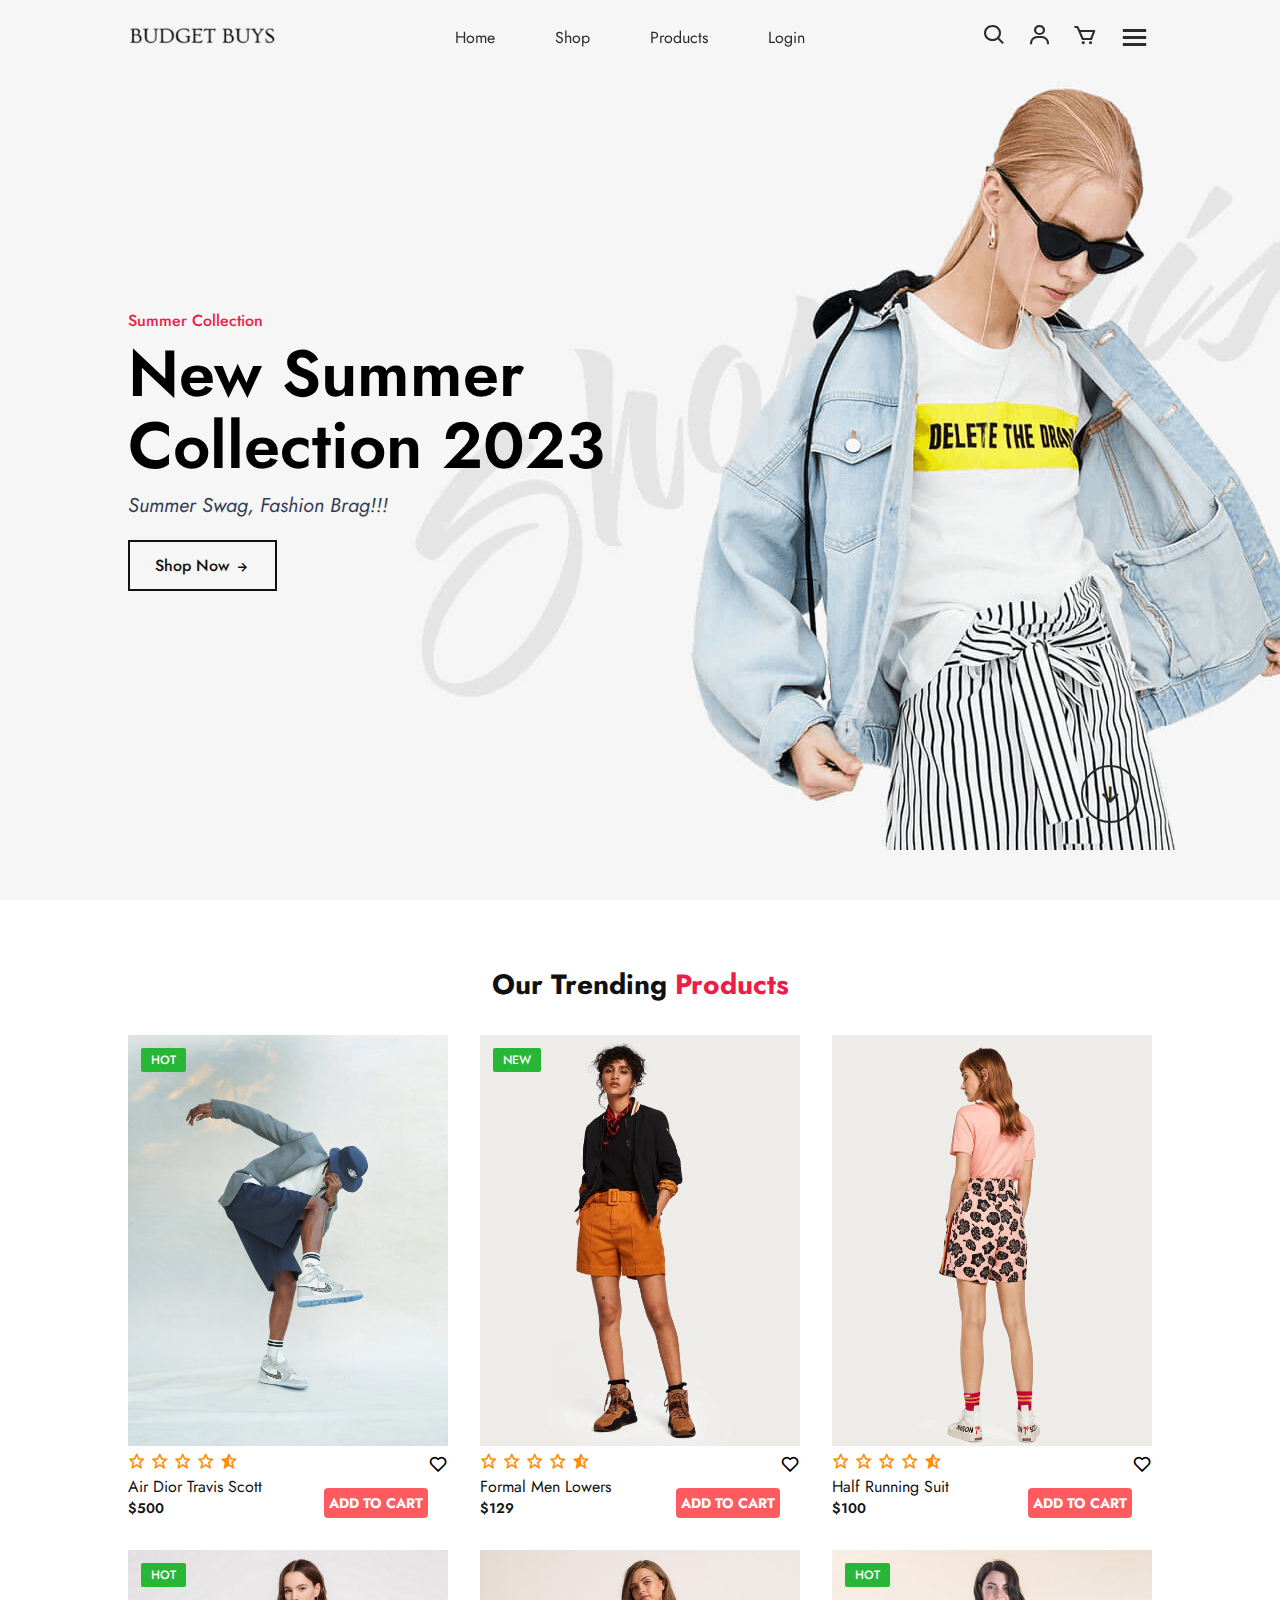
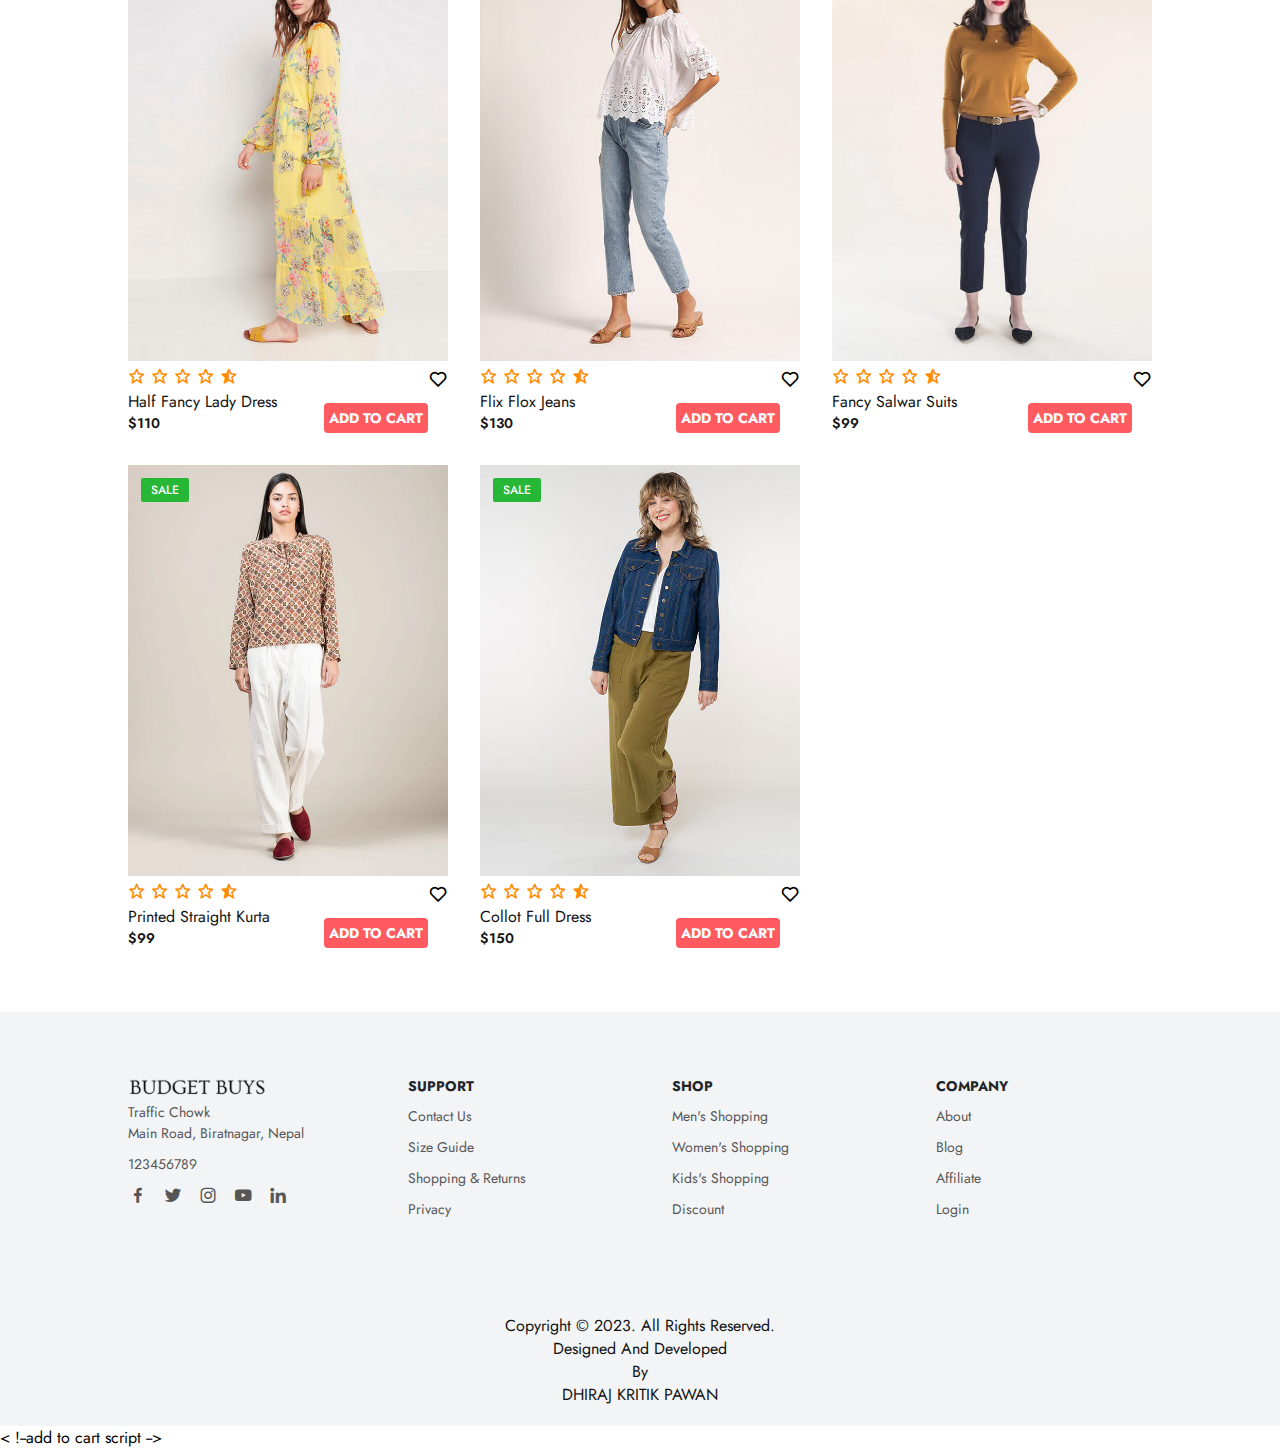
<file: index.html>
<!DOCTYPE html>
<html lang="en">
  <head>
    <meta charset="UTF-8" />
    <meta http-equiv="X-UA-Compatible" content="IE=edge" />
    <meta name="viewport" content="width=device-width, initial-scale=1.0" />
    <title>Ecommerce Responsive full website</title>
    <!-- CSS-link -->
    <link rel="stylesheet" href="style.css" />

    <link rel="preconnect" href="https://fonts.googleapis.com" />
    <link rel="preconnect" href="https://fonts.gstatic.com" crossorigin />
    <link
      href="https://fonts.googleapis.com/css2?family=Jost:wght@100;200;300;400;500;600;700&display=swap"
      rel="stylesheet"
    />

    <link
      rel="stylesheet"
      href="https://cdnjs.cloudflare.com/ajax/libs/font-awesome/6.2.1/css/all.min.css"
      integrity="sha512-MV7K8+y+gLIBoVD59lQIYicR65iaqukzvf/nwasF0nqhPay5w/9lJmVM2hMDcnK1OnMGCdVK+iQrJ7lzPJQd1w=="
      crossorigin="anonymous"
      referrerpolicy="no-referrer"
    />

    <link
      rel="stylesheet"
      href="https://unpkg.com/boxicons@latest/css/boxicons.min.css"
    />
  </head>
  <body>
    <header>
      <a href="#" class="logo"><img src="image/logo.png" alt="" /></a>

      <ul class="navmenu">
        <li><a href="#">home</a></li>
        <li><a href="#">shop</a></li>
        <li><a href="#">products</a></li>
        <li><a href="login.html">login</a></li>
      </ul>

      <div class="nav-icon">
        <a href="#"><i class="bx bx-search"></i></a>
        <a href="#"><i class="bx bx-user"></i></a>
        <a><i class="bx bx-cart"></i></a>

        <div class="bx bx-menu" id="menu-icon"></div>
      </div>
    </header>

    <!-- cart-section -->
    <div class="cart cart-remove"></div>

    <section class="main-home">
      <div class="main-text">
        <h5>Summer Collection</h5>
        <h1>
          New Summer <br />
          Collection 2023
        </h1>
        <p>Summer Swag, Fashion Brag!!!</p>

        <a href="#" class="main-btn"
          >Shop Now <i class="bx bx-right-arrow-alt"></i
        ></a>
      </div>

      <div class="down-arrow">
        <a href="#trending" class="down"
          ><i class="bx bx-down-arrow-alt"></i
        ></a>
      </div>
    </section>

    <!-- trending-products-section -->
    <section class="trending-product" id="trending">
      <div class="center-text">
        <h2>Our Trending <span>products</span></h2>
      </div>

      <div class="products">
        <div class="row">
          <img src="image/1.png" alt="" />
          <div class="product-text">
            <h5>Hot</h5>
          </div>
          <div class="heart-icon">
            <i class="bx bx-heart"></i>
          </div>
          <div class="ratting">
            <i class="bx bx-star"></i>
            <i class="bx bx-star"></i>
            <i class="bx bx-star"></i>
            <i class="bx bx-star"></i>
            <i class="bx bxs-star-half"></i>
          </div>

          <div class="price">
            <h4>Air Dior Travis Scott</h4>
            <p>$500</p>
          </div>

          <!-- Add to Cart button -->
          <button class="add-to-cart-btn">Add to Cart</button>
        </div>

        <!--</div> -->

        <div class="row">
          <img src="image/2.jpg" alt="" />
          <div class="product-text">
            <h5>New</h5>
          </div>
          <div class="heart-icon">
            <i class="bx bx-heart"></i>
          </div>
          <div class="ratting">
            <i class="bx bx-star"></i>
            <i class="bx bx-star"></i>
            <i class="bx bx-star"></i>
            <i class="bx bx-star"></i>
            <i class="bx bxs-star-half"></i>
          </div>

          <div class="price">
            <h4>Formal Men Lowers</h4>
            <p>$129</p>
          </div>
          <!-- Add to Cart button -->
          <button class="add-to-cart-btn">Add to Cart</button>
        </div>

        <div class="row">
          <img src="image/3.jpg" alt="" />

          <div class="heart-icon">
            <i class="bx bx-heart"></i>
          </div>
          <div class="ratting">
            <i class="bx bx-star"></i>
            <i class="bx bx-star"></i>
            <i class="bx bx-star"></i>
            <i class="bx bx-star"></i>
            <i class="bx bxs-star-half"></i>
          </div>

          <div class="price">
            <h4>Half Running Suit</h4>
            <p>$100</p>
          </div>
          <!-- Add to Cart button -->
          <button class="add-to-cart-btn">Add to Cart</button>
        </div>

        <div class="row">
          <img src="image/4.jpg" alt="" />
          <div class="product-text">
            <h5>Hot</h5>
          </div>
          <div class="heart-icon">
            <i class="bx bx-heart"></i>
          </div>
          <div class="ratting">
            <i class="bx bx-star"></i>
            <i class="bx bx-star"></i>
            <i class="bx bx-star"></i>
            <i class="bx bx-star"></i>
            <i class="bx bxs-star-half"></i>
          </div>

          <div class="price">
            <h4>Half Fancy Lady Dress</h4>
            <p>$110</p>
          </div>
          <!-- Add to Cart button -->
          <button class="add-to-cart-btn">Add to Cart</button>
        </div>
        <div class="row">
          <img src="image/5.jpg" alt="" />

          <div class="heart-icon">
            <i class="bx bx-heart"></i>
          </div>
          <div class="ratting">
            <i class="bx bx-star"></i>
            <i class="bx bx-star"></i>
            <i class="bx bx-star"></i>
            <i class="bx bx-star"></i>
            <i class="bx bxs-star-half"></i>
          </div>

          <div class="price">
            <h4>Flix Flox Jeans</h4>
            <p>$130</p>
          </div>
          <!-- Add to Cart button -->
          <button class="add-to-cart-btn">Add to Cart</button>
        </div>
        <div class="row">
          <img src="image/6.jpg" alt="" />
          <div class="product-text">
            <h5>Hot</h5>
          </div>
          <div class="heart-icon">
            <i class="bx bx-heart"></i>
          </div>
          <div class="ratting">
            <i class="bx bx-star"></i>
            <i class="bx bx-star"></i>
            <i class="bx bx-star"></i>
            <i class="bx bx-star"></i>
            <i class="bx bxs-star-half"></i>
          </div>

          <div class="price">
            <h4>Fancy Salwar Suits</h4>
            <p>$99</p>
          </div>
          <!-- Add to Cart button -->
          <button class="add-to-cart-btn">Add to Cart</button>
        </div>

        <div class="row">
          <img src="image/7.jpg" alt="" />
          <div class="product-text">
            <h5>Sale</h5>
          </div>
          <div class="heart-icon">
            <i class="bx bx-heart"></i>
          </div>
          <div class="ratting">
            <i class="bx bx-star"></i>
            <i class="bx bx-star"></i>
            <i class="bx bx-star"></i>
            <i class="bx bx-star"></i>
            <i class="bx bxs-star-half"></i>
          </div>

          <div class="price">
            <h4>Printed Straight Kurta</h4>
            <p>$99</p>
          </div>
          <!-- Add to Cart button -->
          <button class="add-to-cart-btn">Add to Cart</button>
        </div>

        <div class="row">
          <img src="image/8.jpg" alt="" />
          <div class="product-text">
            <h5>Sale</h5>
          </div>
          <div class="heart-icon">
            <i class="bx bx-heart"></i>
          </div>
          <div class="ratting">
            <i class="bx bx-star"></i>
            <i class="bx bx-star"></i>
            <i class="bx bx-star"></i>
            <i class="bx bx-star"></i>
            <i class="bx bxs-star-half"></i>
          </div>

          <div class="price">
            <h4>Collot Full Dress</h4>
            <p>$150</p>
          </div>
          <!-- Add to Cart button -->
          <button class="add-to-cart-btn">Add to Cart</button>
        </div>
      </div>
    </section>

    <!-- contact-section -->
    <section class="contact">
      <div class="contact-info">
        <div class="first-info">
          <img src="image/logo.png" alt="" />

          <p>Traffic Chowk <br />Main Road, Biratnagar, Nepal</p>
          <p>123456789</p>

          <div class="social-icon">
            <a href="#"><i class="bx bxl-facebook"></i></a>
            <a href="#"><i class="bx bxl-twitter"></i></a>
            <a href="#"><i class="bx bxl-instagram"></i></a>
            <a href="#"><i class="bx bxl-youtube"></i></a>
            <a href="#"><i class="bx bxl-linkedin"></i></a>
          </div>
        </div>

        <div class="second-info">
          <h4>Support</h4>
          <p>Contact us</p>
          <p>Size Guide</p>
          <p>Shopping & Returns</p>
          <p>Privacy</p>
        </div>

        <div class="third-info">
          <h4>Shop</h4>
          <p>Men's Shopping</p>
          <p>Women's Shopping</p>
          <p>Kids's Shopping</p>
          <p>Discount</p>
        </div>

        <div class="fourth-info">
          <h4>Company</h4>
          <p>About</p>
          <p>Blog</p>
          <p>Affiliate</p>
          <p> Login</p>
        </div>
      </div>
    </section>

    <div class="end-text">
      <p>
        Copyright © 2023. All Rights Reserved.<br />Designed and Developed
        <br />
        By <br />
        DHIRAJ KRITIK PAWAN
      </p>
    </div>
< !--add to cart script -->
    <script>
      const fetchItems = () => {
        const cart = JSON.parse(localStorage.getItem("cart")) || [];
        let cartItems = document.querySelector(".cart");

        cartItems.innerHTML = "";

        let totalPrice = 0;
        if (cart.length > 0) {
          const items = cart.map((item) => {
            totalPrice += +item.price.slice(1) * item.items;
            cartItems.innerHTML += ` <div class="cart-item">
        <div class="img">
          <img src=${item.img} alt="" />
        </div>

        <div class="content">
          <h3>${item.name}</h3>
          <p>${item.price}</p>
        </div>

        <div class="count">
          <!-- create a counter with plus and minus  -->
          <button class='btn' onClick="updateCartMinus('${item.name}')"   > <i class="bx bx-minus"></i></button>
          <span>${item.items}</span>
          <button class='btn' onClick="updateCartPlus('${item.name}')"   > <i class="bx bx-plus"></i></button>
        </div>

        <div class="delete">
          <button class='btn' onClick="deleteItem('${item.name}')"   > <i class="bx bx-trash"></i></button>
          </div>

      </div>`;
          });

          cartItems.innerHTML += `<div class="cart-total">
              
      <h3>Total</h3>
      <p>$${totalPrice}</p>
    </div>`;
        }
      };
          <!--pop up notifi-->
      const displayAlert = () => {
        alert("Item has been added to the cart");
      };
      //fetch items from local storage
      document.addEventListener("DOMContentLoaded", () => {
        document.querySelector(".bx-cart").addEventListener("click", () => {
          document.querySelector(".cart").classList.toggle("cart-remove");
        });

        fetchItems();

        document.querySelectorAll(".add-to-cart-btn").forEach((element) => {
          element.addEventListener("click", () => {
            let price =
              element.parentElement.querySelector(".price p").innerText;
            let name =
              element.parentElement.querySelector(".price h4").innerText;
            let img = element.parentElement.querySelector("img").src;

            const cartItem = {
              name,
              price,
              img,
              items: 1,
            };

            const cart = JSON.parse(localStorage.getItem("cart")) || [];

            let counter = false;
            if (cart.length > 0) {
              const foundItem = cart.map((elem) => {
                if (elem.name === cartItem.name) {
                  elem.items = elem.items + 1;
                  counter = true;
                }
              });
            }

            if (!counter) cart.push(cartItem);

            localStorage.setItem("cart", JSON.stringify(cart));

            fetchItems();
             displayAlert();
          });
        });
      });

      //button click event
      const updateCartMinus = (name) => {
        const cart = JSON.parse(localStorage.getItem("cart")) || [];
        const foundItem = cart.map((elem) => {
          if (elem.name === name) {
            elem.items = elem.items - 1;
          }
        });
        localStorage.setItem("cart", JSON.stringify(cart));
        fetchItems();
      };

      const updateCartPlus = (name) => {
        const cart = JSON.parse(localStorage.getItem("cart")) || [];
        const foundItem = cart.map((elem) => {
          if (elem.name === name) {
            elem.items = elem.items + 1;
          }
        });
        localStorage.setItem("cart", JSON.stringify(cart));
        fetchItems();
      };

      //delete from cart
      const deleteItem = (name) => {
        const cart = JSON.parse(localStorage.getItem("cart")) || [];

        const remaningItem = cart.filter((elem) => {
          return elem.name !== name;
        });

        localStorage.setItem("cart", JSON.stringify(remaningItem));
        fetchItems();
      };
    </script>

    <script src="java.js"></script>
  </body>
</html>
</file>
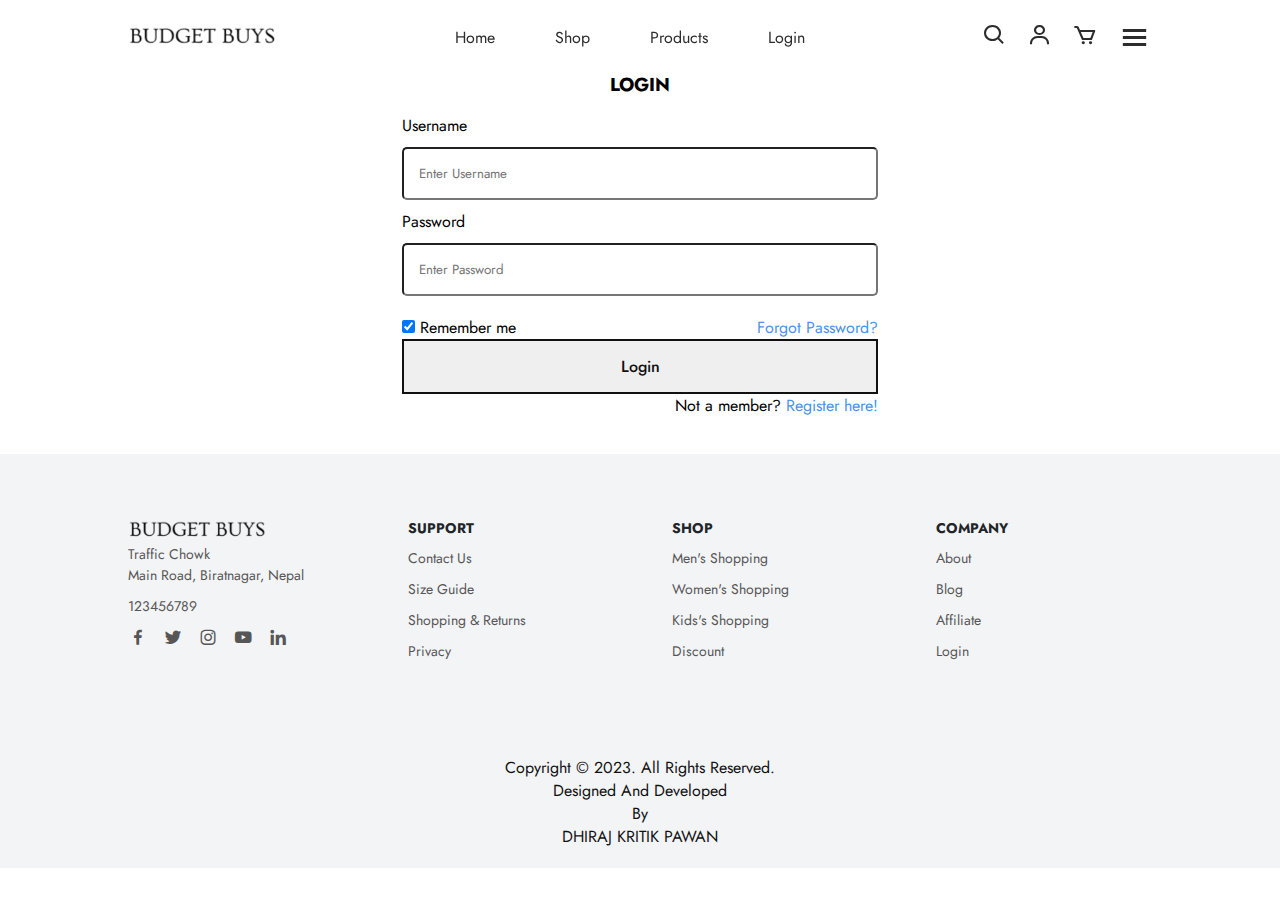
<file: login.html>
<!DOCTYPE html>
<html lang="en">
  <head>
    <meta charset="UTF-8" />
    <meta http-equiv="X-UA-Compatible" content="IE=edge" />
    <meta name="viewport" content="width=device-width, initial-scale=1.0" />
    <title>Ecommerce Responsive full website</title>
    <!-- CSS-link -->
    <link rel="stylesheet" href="style.css" />

    <link rel="preconnect" href="https://fonts.googleapis.com" />
    <link rel="preconnect" href="https://fonts.gstatic.com" crossorigin />
    <link
      href="https://fonts.googleapis.com/css2?family=Jost:wght@100;200;300;400;500;600;700&display=swap"
      rel="stylesheet"
    />

    <link
      rel="stylesheet"
      href="https://cdnjs.cloudflare.com/ajax/libs/font-awesome/6.2.1/css/all.min.css"
      integrity="sha512-MV7K8+y+gLIBoVD59lQIYicR65iaqukzvf/nwasF0nqhPay5w/9lJmVM2hMDcnK1OnMGCdVK+iQrJ7lzPJQd1w=="
      crossorigin="anonymous"
      referrerpolicy="no-referrer"
    />

    <link
      rel="stylesheet"
      href="https://unpkg.com/boxicons@latest/css/boxicons.min.css"
    />
  </head>
  <body>
    <header>
      <a href="#" class="logo"><img src="image/logo.png" alt="" /></a>

      <ul class="navmenu">
        <li><a href="index.html">home</a></li>
        <li><a href="#">shop</a></li>
        <li><a href="#">products</a></li>
        <li><a href="#">login</a></li>
      </ul>

      <div class="nav-icon">
        <a href="#"><i class="bx bx-search"></i></a>
        <a href="#"><i class="bx bx-user"></i></a>
        <a href="#"><i class="bx bx-cart"></i></a>

        <div class="bx bx-menu" id="menu-icon"></div>
      </div>
    </header>
    <!--FORM-->

    <form action="">
      <!-- Headings for the form -->
      <div class="headingsContainer">
        <h3>LOGIN</h3>
      </div>

      <!-- Main container for all inputs -->
      <div class="mainContainer">
        <!-- Username -->
        <label for="username">Username</label>
        <input
          type="text"
          placeholder="Enter Username"
          name="username"
          required
        />

        <!-- Password -->
        <label for="pswrd">Password</label>
        <input
          type="password"
          placeholder="Enter Password"
          name="pswrd"
          required
        />

        <!-- sub container for the checkbox and forgot password link -->
        <div class="subcontainer">
          <label>
            <input type="checkbox" checked="checked" name="remember" /> Remember
            me
          </label>
          <p class="forgotpsd"><a href="#">Forgot Password?</a></p>
        </div>

        <!-- Submit button -->
        <button
          type="submit"
          class="main-btn"
          style="padding: 14px 20px; width: 100%"
        >
          Login
        </button>

        <!-- Sign up link -->
        <p class="register">
          Not a member? <a href="signup.html">Register here!</a>
        </p>
      </div>
    </form>

    <!-- contact-section -->
    <section class="contact">
      <div class="contact-info">
        <div class="first-info">
          <img src="image/logo.png" alt="" />

          <p>Traffic Chowk <br />Main Road, Biratnagar, Nepal</p>
          <p>123456789</p>

          <div class="social-icon">
            <a href="#"><i class="bx bxl-facebook"></i></a>
            <a href="#"><i class="bx bxl-twitter"></i></a>
            <a href="#"><i class="bx bxl-instagram"></i></a>
            <a href="#"><i class="bx bxl-youtube"></i></a>
            <a href="#"><i class="bx bxl-linkedin"></i></a>
          </div>
        </div>

        <div class="second-info">
                <h4>Support</h4>
                <p>Contact us</p>
                <p>Size Guide</p>
                <p>Shopping & Returns</p>
                <p>Privacy</p>
            </div>
        <div class="third-info">
          <h4>Shop</h4>
          <p>Men's Shopping</p>
          <p>Women's Shopping</p>
          <p>Kids's Shopping</p>
          <p>Discount</p>
        </div>

        <div class="fourth-info">
          <h4>Company</h4>
          <p>About</p>
          <p>Blog</p>
          <p>Affiliate</p>
          <p>Login <a href="login.html"><i class=""></i></a>
          </p>
        </div>
      </div>
    </section>

    <div class="end-text">
      <p>Copyright © 2023. All Rights Reserved. <br>Designed and Developed <br> By <br> DHIRAJ KRITIK PAWAN</p>
    </div>

    <script src="java.js"></script>
  </body>
</html>
</file>
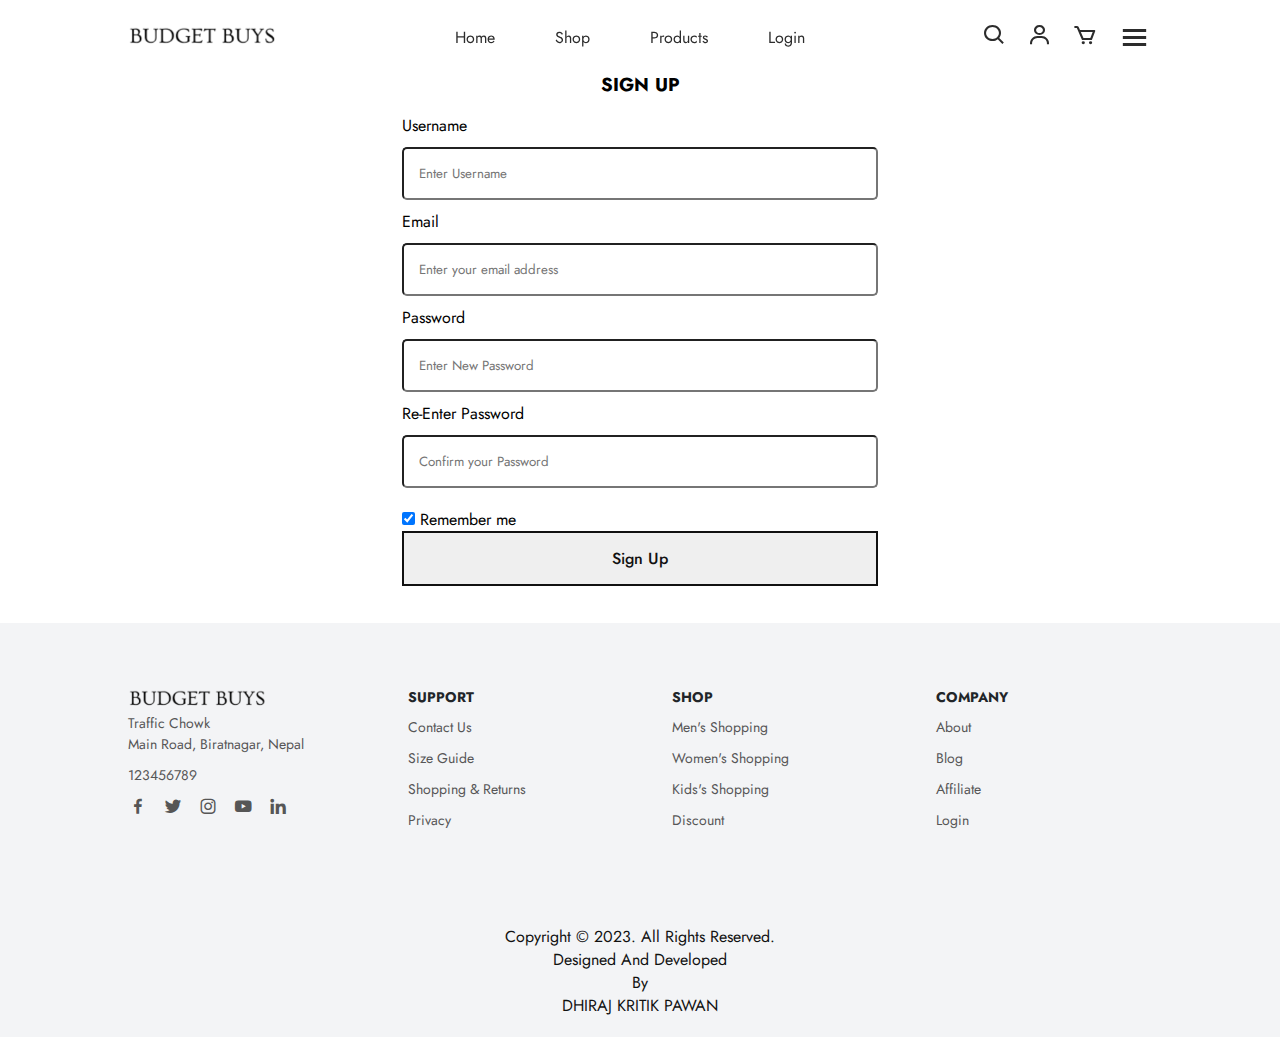
<file: signup.html>
<!DOCTYPE html>
<html lang="en">
  <head>
    <meta charset="UTF-8" />
    <meta http-equiv="X-UA-Compatible" content="IE=edge" />
    <meta name="viewport" content="width=device-width, initial-scale=1.0" />
    <title>Ecommerce Responsive full website</title>
    <!-- CSS-link -->
    <link rel="stylesheet" href="style.css" />

    <link rel="preconnect" href="https://fonts.googleapis.com" />
    <link rel="preconnect" href="https://fonts.gstatic.com" crossorigin />
    <link
      href="https://fonts.googleapis.com/css2?family=Jost:wght@100;200;300;400;500;600;700&display=swap"
      rel="stylesheet"
    />

    <link
      rel="stylesheet"
      href="https://cdnjs.cloudflare.com/ajax/libs/font-awesome/6.2.1/css/all.min.css"
      integrity="sha512-MV7K8+y+gLIBoVD59lQIYicR65iaqukzvf/nwasF0nqhPay5w/9lJmVM2hMDcnK1OnMGCdVK+iQrJ7lzPJQd1w=="
      crossorigin="anonymous"
      referrerpolicy="no-referrer"
    />

    <link
      rel="stylesheet"
      href="https://unpkg.com/boxicons@latest/css/boxicons.min.css"
    />
  </head>
  <body>
    <header>
      <a href="#" class="logo"><img src="image/logo.png" alt="" /></a>

      <ul class="navmenu">
        <li><a href="index.html">home</a></li>
        <li><a href="#">shop</a></li>
        <li><a href="#">products</a></li>
        <li><a href="login.html">login</a></li>
      </ul>

      <div class="nav-icon">
        <a href="#"><i class="bx bx-search"></i></a>
        <a href="#"><i class="bx bx-user"></i></a>
        <a href="#"><i class="bx bx-cart"></i></a>

        <div class="bx bx-menu" id="menu-icon"></div>
      </div>
    </header>
    <!--FORM-->

    <form action="">
      <!-- Headings for the form -->
      <div class="headingsContainer">
        <h3>SIGN UP</h3>
      </div>

      <!-- Main container for all inputs -->
      <div class="mainContainer">
        <!-- Username -->
        <label for="username">Username</label>
        <input
          type="text"
          placeholder="Enter Username"
          name="username"
          required
        />
        <!-- email -->

        <label for="email">Email</label>
        <input
          type="text"
          placeholder="Enter your email address"
          name="username"
          required
x   x           />

        <!-- Password -->
        <label for="pswrd">Password</label>
        <input
          type="password"
          placeholder="Enter New Password"
          name="pswrd"
          required
        />

        <!-- Password -->
        <label for="pswrd">Re-Enter Password</label>
        <input
          type="password"
          placeholder="Confirm your Password"
          name="pswrd"
          required
        />

        <!-- sub container for the checkbox and forgot password link -->
        <div class="subcontainer">
          <label>
            <input type="checkbox" checked="checked" name="remember" /> Remember
            me
          </label>
        </div>

        <!-- Submit button -->
        <button
          type="submit"
          class="main-btn"
          style="padding: 14px 20px; width: 100%"
        >
          Sign up
        </button>
      </div>
    </form>

    <!-- contact-section -->
    <section class="contact">
      <div class="contact-info">
        <div class="first-info">
          <img src="image/logo.png" alt="" />

          <p>Traffic Chowk <br />Main Road, Biratnagar, Nepal</p>
          <p>123456789</p>

          <div class="social-icon">
            <a href="#"><i class="bx bxl-facebook"></i></a>
            <a href="#"><i class="bx bxl-twitter"></i></a>
            <a href="#"><i class="bx bxl-instagram"></i></a>
            <a href="#"><i class="bx bxl-youtube"></i></a>
            <a href="#"><i class="bx bxl-linkedin"></i></a>
          </div>
        </div>

        <div class="second-info">
                <h4>Support</h4>
                <p>Contact us</p>
                <p>Size Guide</p>
                <p>Shopping & Returns</p>
                <p>Privacy</p>
            </div>

        <div class="third-info">
          <h4>Shop</h4>
          <p>Men's Shopping</p>
          <p>Women's Shopping</p>
          <p>Kids's Shopping</p>
          <p>Discount</p>
        </div>

        <div class="fourth-info">
          <h4>Company</h4>
          <p>About</p>
          <p>Blog</p>
          <p>Affiliate</p>
          <p>
            Login <a href="login.html"><i class=""></i></a>
          </p>
        </div>
      </div>
    </section>

    <div class="end-text">
      <p>Copyright © 2023. All Rights Reserved. <br>Designed and Developed <br> By <br> DHIRAJ KRITIK PAWAN</p>
    </div>

    <script src="java.js"></script>
  </body>
</html>
</file>
<file: style.css>
* {
  margin: 0;
  padding: 0;
  box-sizing: border-box;
  scroll-behavior: smooth;
  font-family: "Jost", sans-serif;
  list-style: none;
  text-decoration: none;
}
header {
  position: fixed;
  width: 100%;
  top: 0;
  right: 0;
  z-index: 1000;
  display: flex;
  align-items: center;
  justify-content: space-between;
  padding: 20px 10%;
}
.logo img {
  max-width: 150px;
  height: auto;
}
.navmenu {
  display: flex;
}
.navmenu a {
  color: #2c2c2c;
  font-size: 16px;
  text-transform: capitalize;
  padding: 10px 30px;
  font-weight: 400;
  transition: all 0.42s ease;
}
.navmenu a:hover {
  color: #ee1c47;
}
.nav-icon {
  display: flex;
  align-items: center;
}
.nav-icon i {
  margin-right: 20px;
  color: #2c2c2c;
  font-size: 25px;
  font-weight: 400;
  transition: all 0.42s ease;
}
.nav-icon i:hover {
  transform: scale(1.1);
  color: #ee1c47;
}
#menu-icon {
  font-size: 35px;
  color: #2c2c2c;
  z-index: 10001;
  cursor: pointer;
}
section {
  padding: 5% 10%;
}
.main-home {
  width: 100%;
  height: 100vh;
  background-image: url(image/banner-3.png);
  background-position: center;
  background-size: cover;
  display: grid;
  grid-template-columns: repeat(1, 1fr);
  align-items: center;
}
.main-text h5 {
  color: #ee1c47;
  font-size: 16px;
  text-transform: capitalize;
  font-weight: 500;
}
.main-text h1 {
  color: #000;
  font-size: 65px;
  text-transform: capitalize;
  line-height: 1.1;
  font-weight: 600;
  margin: 6px 0 10px;
}
.main-text p {
  color: #333c56;
  font-size: 20px;
  font-style: italic;
  margin-bottom: 20px;
}
.main-btn {
  display: inline-block;
  color: #111;
  font-size: 16px;
  font-weight: 500;
  text-transform: capitalize;
  border: 2px solid #111;
  padding: 12px 25px;
  transition: all 0.42s ease;
}
.main-btn:hover {
  background-color: #000;
  color: #fff;
  cursor: pointer;
}
.main-btn i {
  vertical-align: middle;
}
.down-arrow {
  position: absolute;
  top: 85%;
  right: 11%;
}
.down i {
  font-size: 30px;
  color: #2c2c2c;
  border: 2px solid #2c2c2c;
  border-radius: 50px;
  padding: 12px 12px;
}
.down i:hover {
  background-color: #2c2c2c;
  color: #fff;
  transition: all 0.42s ease;
}
header.sticky {
  background: #fff;
  padding: 20px 10%;
  box-shadow: 0px 0px 10px rgb(0 0 0 / 10%);
}

/* trending-section-css */
.center-text h2 {
  color: #111;
  font-size: 28px;
  text-transform: capitalize;
  text-align: center;
  margin-bottom: 30px;
}
.center-text span {
  color: #ee1c47;
}
.products {
  display: grid;
  grid-template-columns: repeat(auto-fit, minmax(260px, auto));
  gap: 2rem;
}
.row {
  position: relative;
  transition: all 0.4s;
}
.row img {
  width: 100%;
  height: auto;
  transition: all 0.4s;
}
.row img:hover {
  transform: scale(0.9);
}
.product-text h5 {
  position: absolute;
  top: 13px;
  left: 13px;
  color: #fff;
  font-size: 12px;
  font-weight: 500;
  text-transform: uppercase;
  background-color: #27b737;
  padding: 3px 10px;
  border-radius: 2px;
}
.heart-icon {
  position: absolute;
  right: 0;
  font-size: 20px;
}
.heart-icon:hover {
  color: #ee1c47;
}
.ratting i {
  color: #ff8c00;
  font-size: 18px;
}
.price h4 {
  color: #111;
  font-size: 16px;
  text-transform: capitalize;
  font-weight: 400;
}
.price p {
  color: #151515;
  font-size: 14px;
  font-weight: 600;
}
.client-reviews {
  background-color: #f3f4f6;
}
.reviews {
  text-align: center;
}
.reviews h3 {
  color: #111;
  font-size: 25px;
  text-transform: capitalize;
  text-align: center;
  font-weight: 700;
}
.reviews img {
  width: 100px;
  height: auto;
  border-radius: 50px;
  margin: 10px 0;
}
.reviews p {
  color: #707070;
  font-size: 16px;
  font-weight: 400;
  line-height: 25px;
  margin-bottom: 10px;
}
.reviews h2 {
  font-size: 22px;
  color: #000;
  font-weight: 400;
  text-transform: capitalize;
  margin-bottom: 2px;
}
/* Add to Cart button styles */
.add-to-cart-btn {
  display: inline-block;
  padding: 5px 5px;
  background-color: #ff5a5f;
  color: #fff;
  font-size: 14px;
  font-weight: bold;
  text-transform: uppercase;
  border: none;
  border-radius: 4px;
  cursor: pointer;
  position: absolute;
  bottom: 0px;
  right: 20px;
}

.add-to-cart-btn:hover {
  background-color: #ff3b3f;
}

.add-to-cart-btn:active {
  background-color: #ff1f24;
}

/* contact-section */
.contact {
  background-color: #f3f4f6;
}
.contact-info {
  display: grid;
  grid-template-columns: repeat(auto-fit, minmax(160px, auto));
  gap: 3rem;
}
.first-info img {
  width: 140px;
  height: auto;
}
.contact-info h4 {
  color: #212529;
  font-size: 14px;
  text-transform: uppercase;
  margin-bottom: 10px;
}
.contact-info p {
  color: #565656;
  font-size: 14px;
  font-weight: 400;
  text-transform: capitalize;
  line-height: 1.5;
  margin-bottom: 10px;
  cursor: pointer;
  transition: all 0.42s;
}
.contact-info p:hover {
  color: #ee1c47;
}
.social-icon i {
  color: #565656;
  margin-right: 10px;
  font-size: 20px;
  transition: all 0.42s;
}
.social-icon i:hover {
  transform: scale(1.3);
}
.end-text {
  background-color: #f3f4f6;
  text-align: center;
  padding: 20px;
}
.end-text p {
  color: #111;
  text-transform: capitalize;
}

/* Responsive-css */
@media (max-width: 890px) {
  header {
    padding: 20px 3%;
    transition: 0.4s;
  }
}
@media (max-width: 630px) {
  .main-text h1 {
    font-size: 50px;
    transition: 0.4s;
  }
  .main-text p {
    font-size: 18px;
    transition: 0.4s;
  }
  .main-btn {
    padding: 10px 20px;
    transition: 0.4s;
  }
}

@media (max-width: 750px) {
  .navmenu {
    position: absolute;
    top: 100%;
    right: -100%;
    width: 300px;
    height: 130vh;
    background: #edfff1;
    display: flex;
    flex-direction: column;
    align-items: center;
    padding: 120px 30px;
    transition: all 0.42s;
  }
  .navmenu a {
    display: block;
    margin: 18px 0;
  }
  .navmenu.open {
    right: 0;
  }
}

/* LOGIN FORM */
body {
  font-family: "Jost", sans-serif;
  color: black;
}

h3 {
  text-align: center;
  margin-top: 50px;
}
form {
  width: 35rem;
  margin: auto;
  border-radius: 10px;
  border: 1px solid rgba(255, 255, 255, 0.125);
  padding: 20px 25px;
}

input[type="text"],
input[type="password"] {
  width: 100%;
  margin: 10px 0;
  border-radius: 5px;
  padding: 15px;
  box-sizing: border-box;
}

/* button {
    background-color: #0E0D0C;
    color: white;
    padding: 14px 20px;
    border-radius: 5px;
    margin: 7px 0;
    width: 100%;
    font-size: 18px;


  } */

/* button:hover {

    opacity: 0.6;
    cursor: pointer;
} */

.headingsContainer {
  text-align: center;
}

.headingsContainer p {
  color: gray;
}
.mainContainer {
  padding: 16px;
}

.subcontainer {
  margin-top: 10px;
  display: flex;
  flex-direction: row;
  align-items: center;
  justify-content: space-between;
}

.subcontainer a {
  font-size: 16px;
  margin-bottom: 12px;
}

span.forgotpsd a {
  float: right;
  color: whitesmoke;
  padding-top: 16px;
}

.forgotpsd a {
  color: rgb(74, 146, 235);
}

.forgotpsd a:link {
  text-decoration: none;
}

.register {
  color: black;
  text-align: right;
}

.register a {
  color: rgb(74, 146, 235);
}

.register a:link {
  text-decoration: none;
}

/* Media queries for the responsiveness of the page */
@media screen and (max-width: 600px) {
  form {
    width: 25rem;
  }
}

@media screen and (max-width: 400px) {
  form {
    width: 20rem;
  }
}

/* cart */
.cart {
  z-index: 2;
  background-color: #f3f4f6;
  padding: 20px 20px;
  height: 80vh;
  width: 30%;
  top: 10vh;
  right: 10px;
  position: fixed;
}

.cart-remove {
  visibility: hidden;
}

.cart-item {
  display: flex;
  justify-content: space-between;
  align-items: center;
}
.cart-item img {
  width: 80px;
}

.cart-item .content {
  position: relative;
  bottom: 15px;
  text-align: left;
}

.cart-total {
  position: absolute;
  bottom: 10px;
  width: 85%;
  display: flex;
  justify-content: space-between;
  align-items: center;
  margin-top: 20px;
  padding: 10px 0;
  border-top: 1px solid #ccc;
  border-bottom: 1px solid #ccc;
}

.cart-total h3{
  position: relative;
  bottom: 25px;

}
</file>
